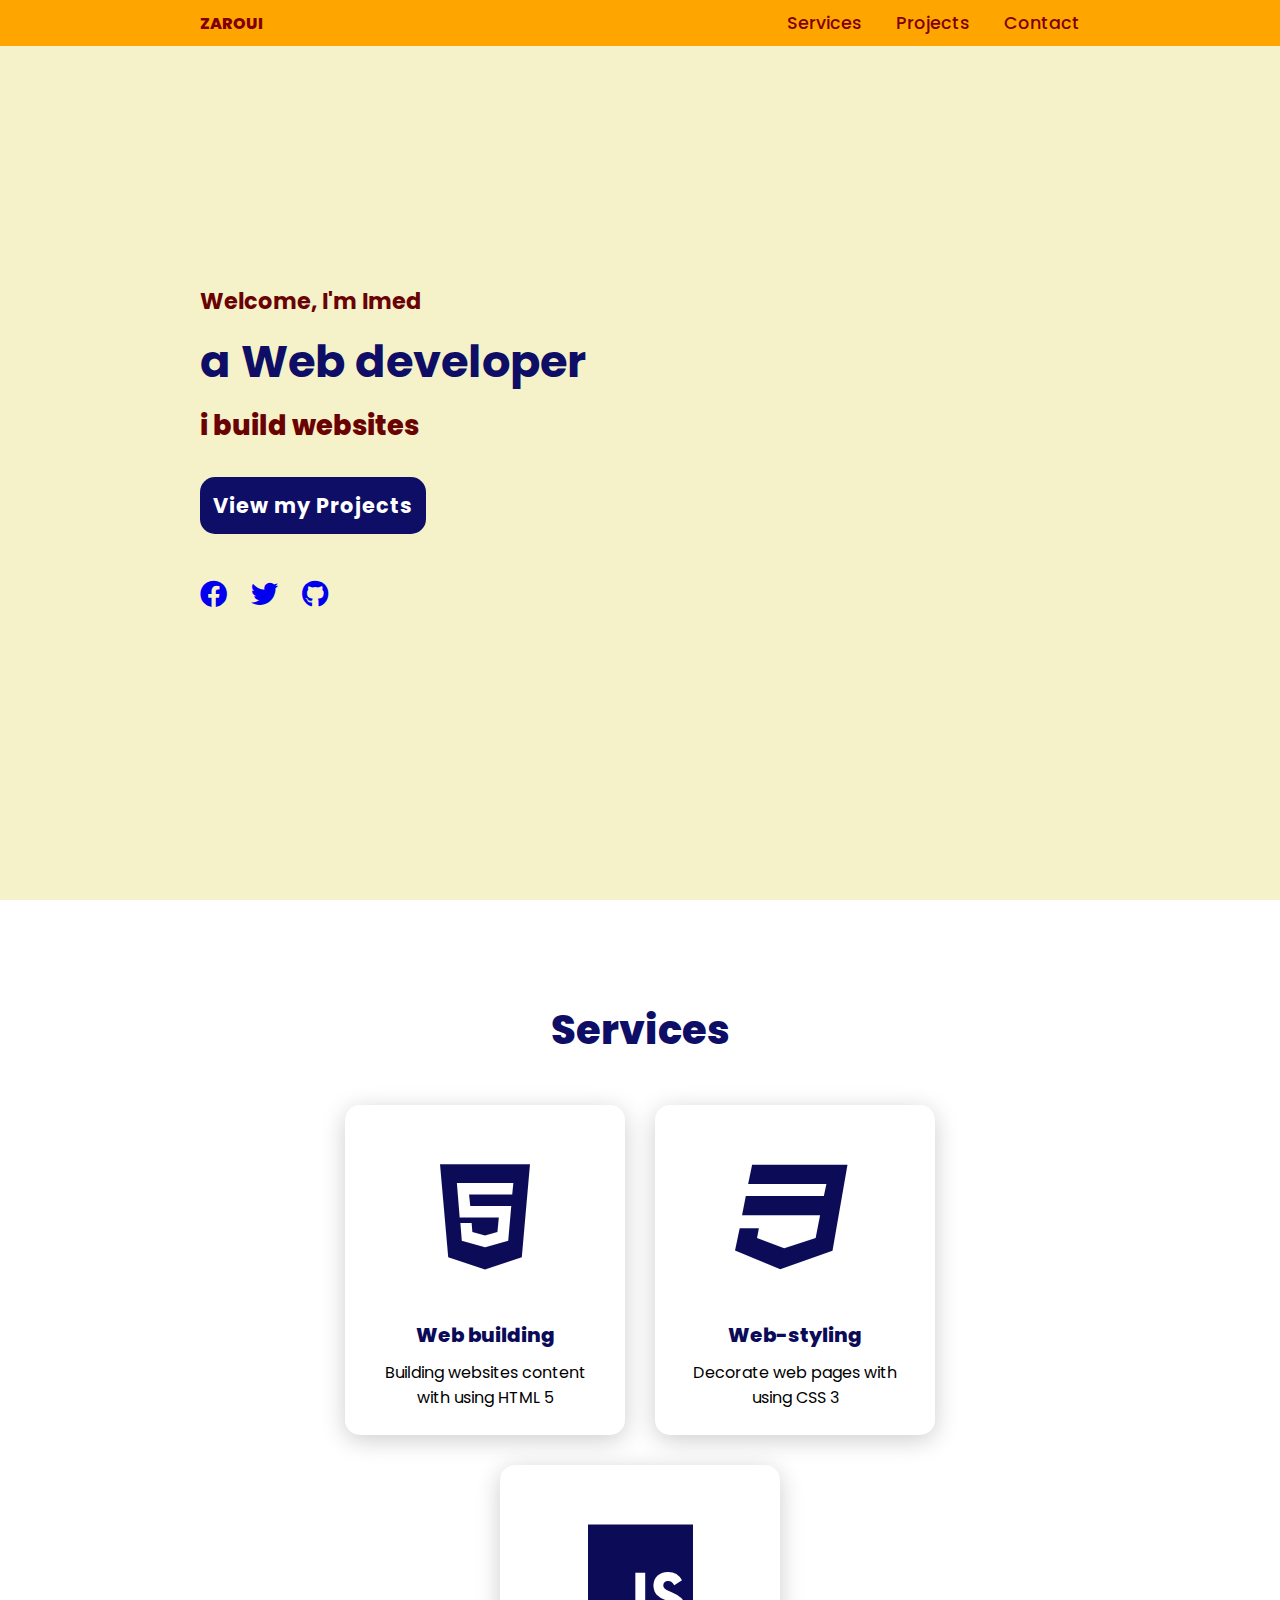
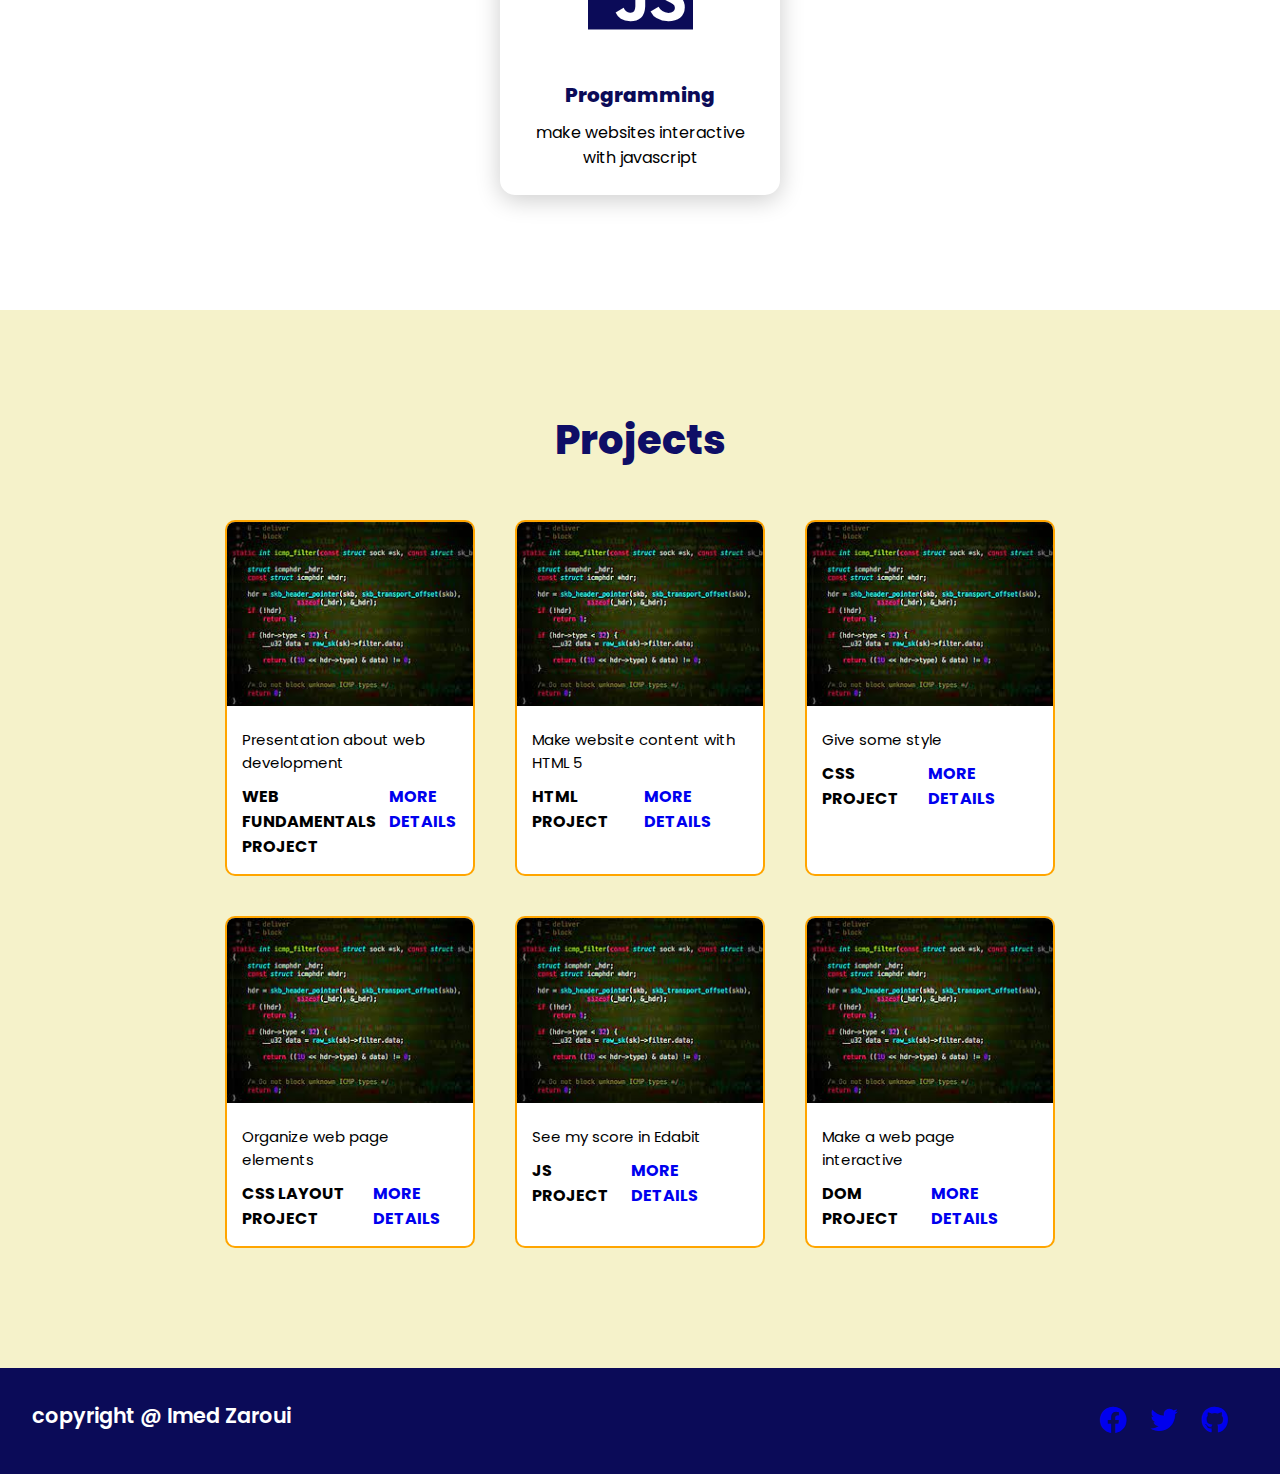
<file: index.html>
<!DOCTYPE html>
<html lang="en">
<head>
    <meta charset="UTF-8">
    <meta http-equiv="X-UA-Compatible" content="IE=edge">
    <meta name="viewport" content="width=device-width, initial-scale=1.0">
    <link rel="stylesheet" href="https://cdnjs.cloudflare.com/ajax/libs/font-awesome/6.0.0/css/all.min.css">
    <link rel="stylesheet" href="style.css">
    <title>My Personal Web Site</title>

</head>
<body>

<header>
<a href="#" class="logo">Zaroui</a>
<nav class="navigation">
<a href="#serv">Services</a>
<a href="#projects">Projects</a>
<a href="contact.html" target="_blank">Contact</a>
</nav>
</header>
<section class="main">
<div>
<h2>Welcome, I'm Imed<br><span>a Web developer </span></h2>
<h3>i build websites</h3>
<a href="https://github.com/zarouiimed" class="main-btn" target="_blank" >View my Projects</a>


<div class="social-icons">
<a href="https://www.facebook.com/imed.zara" target="_blank"><i class="fa-brands fa-facebook"></i></a>
<a href="https://twitter.com/ZarouiImed" target="_blank"><i class="fa-brands fa-twitter"></i></a>
<a href="https://github.com/zarouiimed" target="_blank"><i class="fa-brands fa-github"></i></a>
</div>
</div>
</section>


<section class="cards" id="services">

<h2 class="title" id="serv">Services</h2>
  <div class="content">
    <div class="card">
      <div class="icon">
        <i class="fa-brands fa-html5"></i>
      </div>
       <div class="info">
        <h3>Web building</h3>
         <p>Building websites content with using HTML 5</p>
       </div>
    </div>
        <div class="card">
          <div class="icon">
            <i class="fa-brands fa-css3"></i>
          </div>
           <div class="info">
            <h3>Web-styling</h3>
             <p>Decorate web pages with using CSS 3</p>
           </div>
        </div>
    
            <div class="card">
              <div class="icon">
                <i class="fa-brands fa-js"></i>
              </div>
               <div class="info">
                <h3>Programming</h3>
                 <p>make websites interactive with javascript</p>
               </div>
            </div>
  </div>

</section>
<section class="projects" id="projects">
<h2 class="title" id="proj">Projects</h2>
<div class="content">
  <div class="project-card">
    <div class="project-image">
       <img src="1.jpeg">
    </div>
     <div class="project-info">
        <p class="project-category">Presentation about web development</p>
        <strong class="project-title">
           <span>Web Fundamentals Project</span>
           <a href="https://docs.google.com/document/d/1fWh2gPe4iOtD05jjqukktwDEBqC-NG3H/edit?usp=sharing&ouid=112985075246658045618&rtpof=true&sd=true" class="more-details">More details</a>
        </strong>
     </div>
  </div>
  <div class="project-card">
    <div class="project-image">
       <img src="1.jpeg">
    </div>
     <div class="project-info">
        <p class="project-category">Make website content with HTML 5</p>
        <strong class="project-title">
           <span>HTML Project</span>
           <a href="https://drive.google.com/drive/folders/1L9sdxWl9kIgRLtf0-FdLrR3kISHhTJE2" class="more-details">More details</a>
        </strong>
     </div>
  </div>
  <div class="project-card">
    <div class="project-image">
       <img src="1.jpeg">
    </div>
     <div class="project-info">
        <p class="project-category">Give some style</p>
        <strong class="project-title">
           <span>CSS Project</span>
           <a href="https://github.com/zarouiimed/CSS-Checkpoint" class="more-details">More details</a>
        </strong>
     </div>
  </div>
  <div class="project-card">
    <div class="project-image">
       <img src="1.jpeg">
    </div>
     <div class="project-info">
        <p class="project-category">Organize web page elements</p>
        <strong class="project-title">
           <span>CSS Layout Project</span>
           <a href="https://drive.google.com/drive/folders/1JEg11aB1XOieZBt8yMPghnoZtg1gNELQ?usp=sharing" class="more-details">More details</a>
        </strong>
     </div>
  </div>
  <div class="project-card">
    <div class="project-image">
       <img src="1.jpeg">
    </div>
     <div class="project-info">
        <p class="project-category">See my score in Edabit </p>
        <strong class="project-title">
           <span>JS Project</span>
           <a href="https://drive.google.com/drive/folders/1aWUQ-Y1yQI2XiBEtA56Vt52hl8fs6HPv?usp=sharing" class="more-details">More details</a>
        </strong>
     </div>
  </div>
  <div class="project-card">
    <div class="project-image">
       <img src="1.jpeg">
    </div>
     <div class="project-info">
        <p class="project-category">Make a web page interactive</p>
        <strong class="project-title">
           <span>DOM project</span>
           <a href="https://drive.google.com/drive/folders/1oqmhPYxrhkZwt2V2FrtkGhpvfnIkRcxM?usp=sharing" class="more-details">More details</a>
        </strong>
     </div>
  </div>
  
</div>
</section>
<footer class="footer">
   <p class="footer-title">copyright @ Imed Zaroui </p>
      <div class="social-icons">
      <a href="https://www.facebook.com/imed.zara" target="_blank"><i class="fa-brands fa-facebook"></i></a>
      <a href="https://twitter.com/ZarouiImed" target="_blank"><i class="fa-brands fa-twitter"></i></a>
      <a href="https://github.com/zarouiimed" target="_blank"><i class="fa-brands fa-github"></i></a>
      </div>



</footer>

    
</body>
</html>
</file>
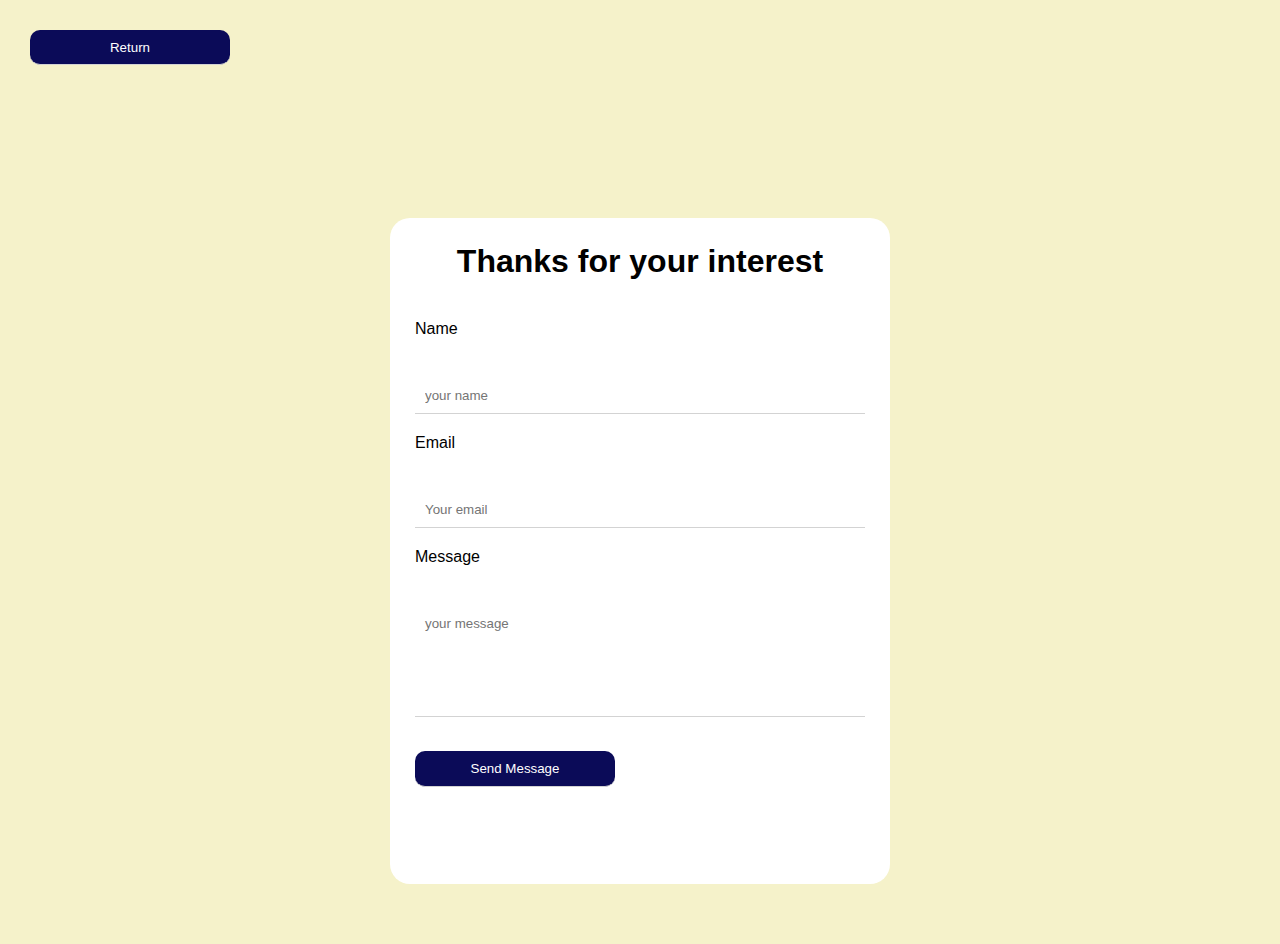
<file: contact.html>
<!DOCTYPE html>
<html lang="en">
<head>
  <meta charset="UTF-8">
  <meta name="viewport" content="width=device-width, initial-scale=1.0">
  <title>my personal website</title>
  <link rel="stylesheet" href="contact.css">
</head>
<body>

  <a href="index.html"><input type="button" value="Return" id="btn"></a>
<div id="overlay">
<form onsubmit="event.preventDefault();validateForm()">
<h1>Thanks for your interest</h1>

<label for="name">Name</label>
<input type="text" id="name" placeholder="your name">
<small class="error"></small>

<label for="email">Email</label>
<input type="text" id="email" placeholder="Your email">
<small class="error"></small>

<label for="message">Message</label>
<textarea  id="message" placeholder="your message" rows="6"></textarea>
<small class="error"></small>
<div class="class center">
 <input type="submit" value="Send Message">
 <p id="success"></p>

</div>

  </form>
</div>

  <script src="index.js"></script>
</body>
</html>
</file>
<file: style.css>
@import url("https://fonts.googleapis.com/css2?family=Poppins:ital,wght@0,100;0,200;0,300;0,400;0,500;0,600;0,700;0,800;0,900;1,100;1,200;1,300;1,400;1,500;1,600;1,700;1,800;1,900&display=swap");

* {
  font-family: "Poppins", sans-serif;
  margin: 0;
  padding: 0;
  box-sizing: border-box;
  scroll-behavior: smooth;
}
header {
  background-color: orange;
  width: 100%;
  position: fixed;
  z-index: 999;
  display: flex;
  justify-content: space-between;
  align-items: center;
  padding: 10px 200px;
}
.logo {
  text-decoration: none;
  color: maroon;
  text-transform: uppercase;
  font-weight: 800;
  font: size 2em;
}
.navigation a {
  color: maroon;
  text-decoration: none;
  font-size: 1.1em;
  font-weight: 500;
  padding-left: 30px;
}
.navigation a:hover {
  color: rgb(92, 92, 62);
}
section {
  padding: 100px 200px;
}
.main {
  width: 100%;
  min-height: 100vh;
  display: flex;
  align-items: center;
  background-color: rgb(245, 242, 202);
}
.main h2 {
  color: rgb(107, 2, 2);
  font-size: 1.4em;
  font-weight: 700;
}
.main h2 span {
  margin-top: 10px;
  display: inline-block;
  color: rgb(14, 14, 102);
  font-size: 2em;
}
.main h3 {
  color: rgb(107, 2, 2);
  font-size: 1.7em;
  font-weight: 800;
  margin-top: 10px;
  margin-bottom: 30px;
}
.main-btn {
  color: white;
  background-color: rgb(14, 14, 102);
  text-decoration: none;
  font-size: 1.3em;
  font-weight: 700;
  display: inline-block;
  padding: 13px;
  letter-spacing: 1px;
  border-radius: 15px;
  margin-bottom: 40px;
  transition: 0.5s;
}
.main-btn:hover{
  transform: scale(1.1)
}


.social-icons a {
  font-size: 1.7em;
  padding-right: 20px;
}
.title {
  display: flex;
  justify-content: center;
  color: rgb(14, 14, 102);
  font-size: 2.5em;
  font-weight: 800;
  margin-bottom: 30px;
}
.content {
  display: flex;
  justify-content: center;
  flex-direction: row;
  flex-wrap: wrap;
}
.card {
  background-color: white;
  width: 280px;
  box-shadow: 0 5px 25px rgba(1 1 1 / 20%);
  border-radius: 15px;
  padding: 25px;
  margin: 15px;
  transition: 0.5s ease;
}
.card:hover {
  transform: scale(1.1);
}
.icon {
  color: rgb(11, 11, 88);
  font-size: 120px;
  text-align: center;
}
.info {
  text-align: center;
}

.info h3 {
  color: rgb(11, 11, 88);
  font-size: 20px;
  font-weight: 800;
  margin: 10px;
}
.projects {
  background-color: rgb(245, 242, 202);
}
.projects .content {
  margin-top: 30px;
}
.project-card {
  background-color: white;
  border: 2px solid orange;
  min-height: 220px;
  width: 250px;
  overflow: hidden;
  border-radius: 10px;
  margin: 20px;
  transition: 0.5s ease;
}
.project-card:hover {
  transform: scale(1.1);
}
.project-image img {
  width: 100%;
}
.project-info {
  padding: 15px;
}
.project-category {
  font-size: 15px;
}
.project-title {
  display: flex;
  justify-content: space-between;
  text-transform: uppercase;
  margin-top: 10px;
}
.more-details {
  text-decoration: none;
}
.more-details:hover {
  color: blueviolet;
}

.footer{
background-color:rgb(11, 11, 88) ;
color:white;
padding:2em;
display:flex;
justify-content: space-between;
}
.footer-title{
font-size: 1.3em;
font-weight: 600;
}

@media (max-width:1023px){
header{
padding: 12px 20px;
}

.navigation a{
padding-left: 10px;

}
.title{
font-size: 1.8em;

}

section{
padding:80px 20px ;

}
}
</file>
<file: contact.css>
* {
font-family: Arial;
padding-bottom: 20px;
}

body{
background-color:rgb(245, 242, 202);
margin:0;
}
form {
max-width: 500px;
width: 90%;
background-color: white;
margin: 17vh auto 0 auto ;
padding:25px;
border-radius: 20px;
box-sizing: border-box;
}
h1 {
margin:0;
text-align: center;
}

label{
display: block;
margin: 20px 0;
}
input,textarea{
width: 100%;
padding: 10px;
box-sizing: border-box;
outline: none;
resize: none;
border:none ;
border-bottom: 1px solid #D3D3D3;
}
input[type="submit"]{
margin-top: 30px;
width: 90%;
max-width: 200px;
background-color: rgb(11, 11, 88);
color: white;
border-radius: 10px;
transition: 0.5s;
}
input[type="submit"]:hover{
    background-color: rgb(7, 7, 56);
    transform: scale(1.1);
}

.error{
color:red;
}
.error-border{
border-bottom: 1px solid red;
}
#success{
color: green;
}

#btn{
margin-top: 30px;
margin-left: 30px;
width: 200px;
height: 35px;
border-radius: 10px;
background-color: rgb(11, 11, 88);
color:white;
transition: 0.5s;
}
#btn:hover {
background-color: rgb(7, 7, 56);
transform: scale(1.1);
  }

@media (max-width:1023px){
header{
padding: 12px 20px;
}


#btn{
margin-left: 40px;

}

}
</file>
